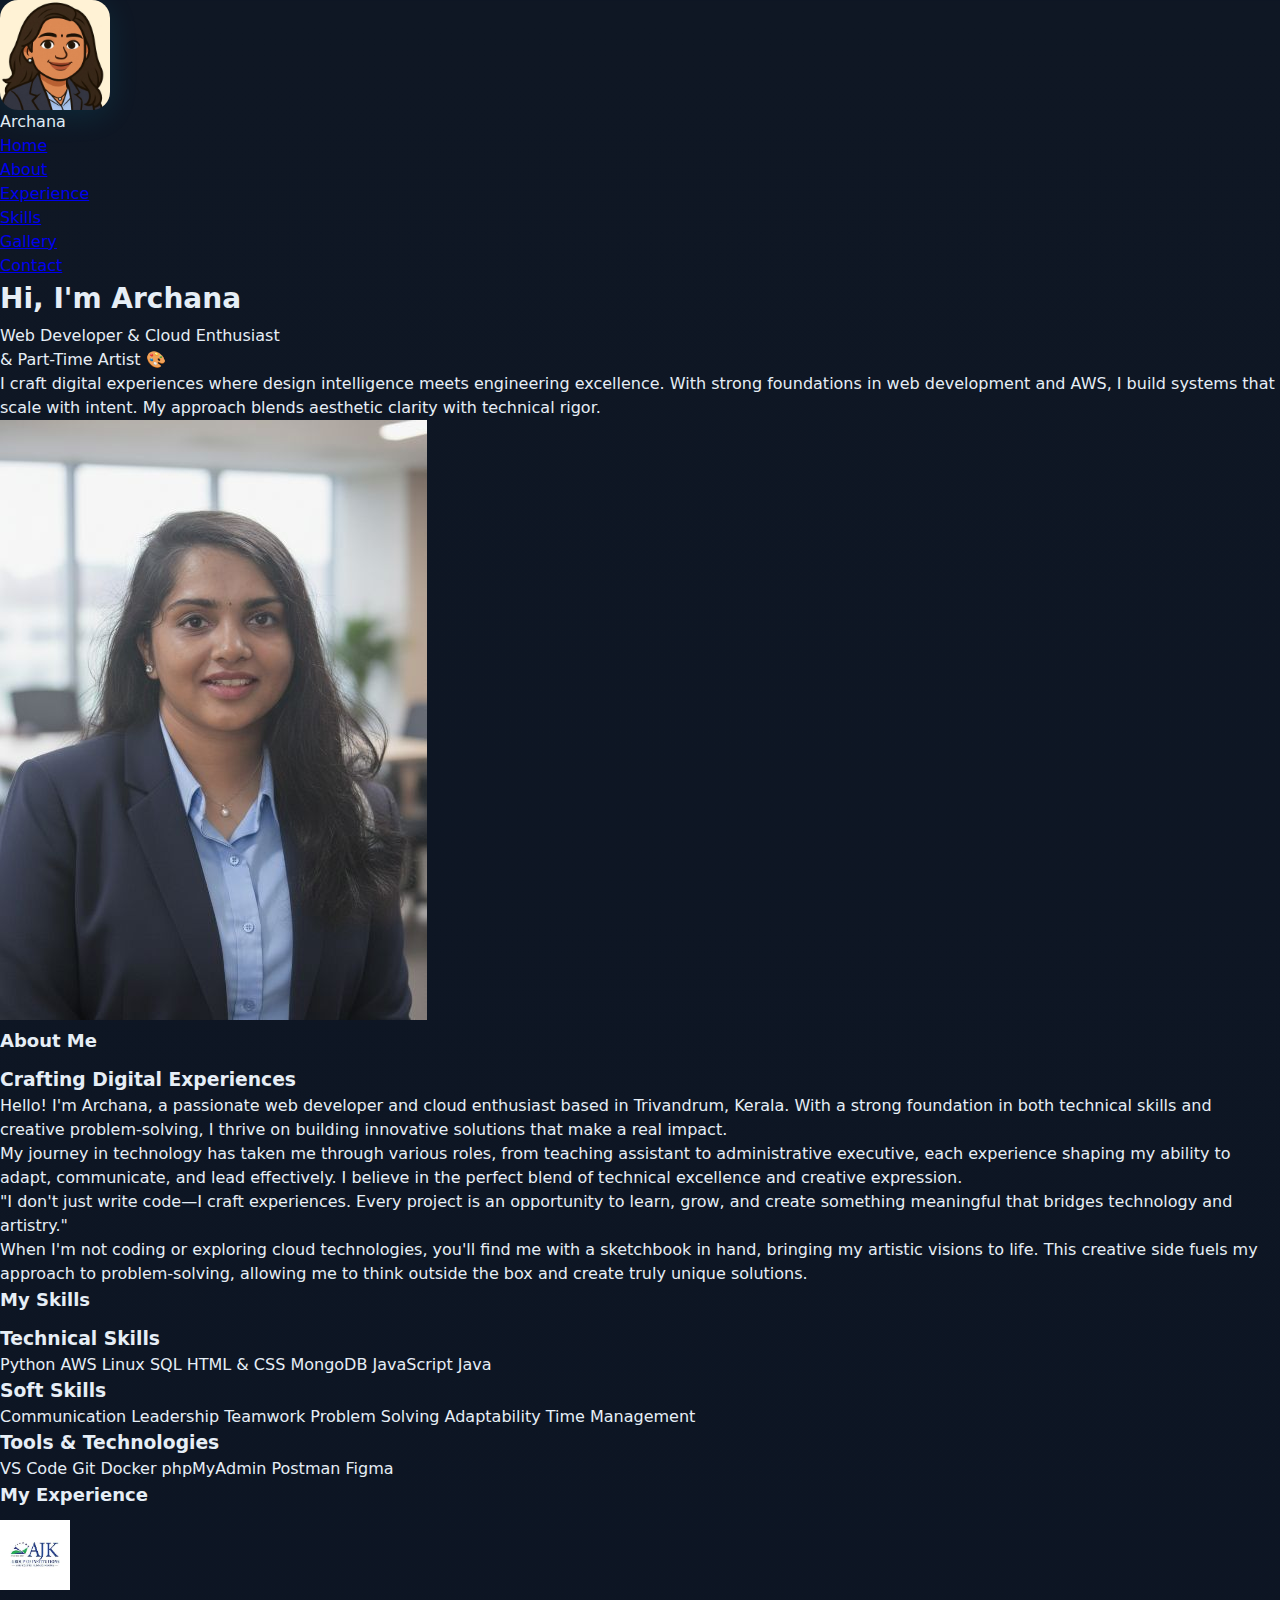
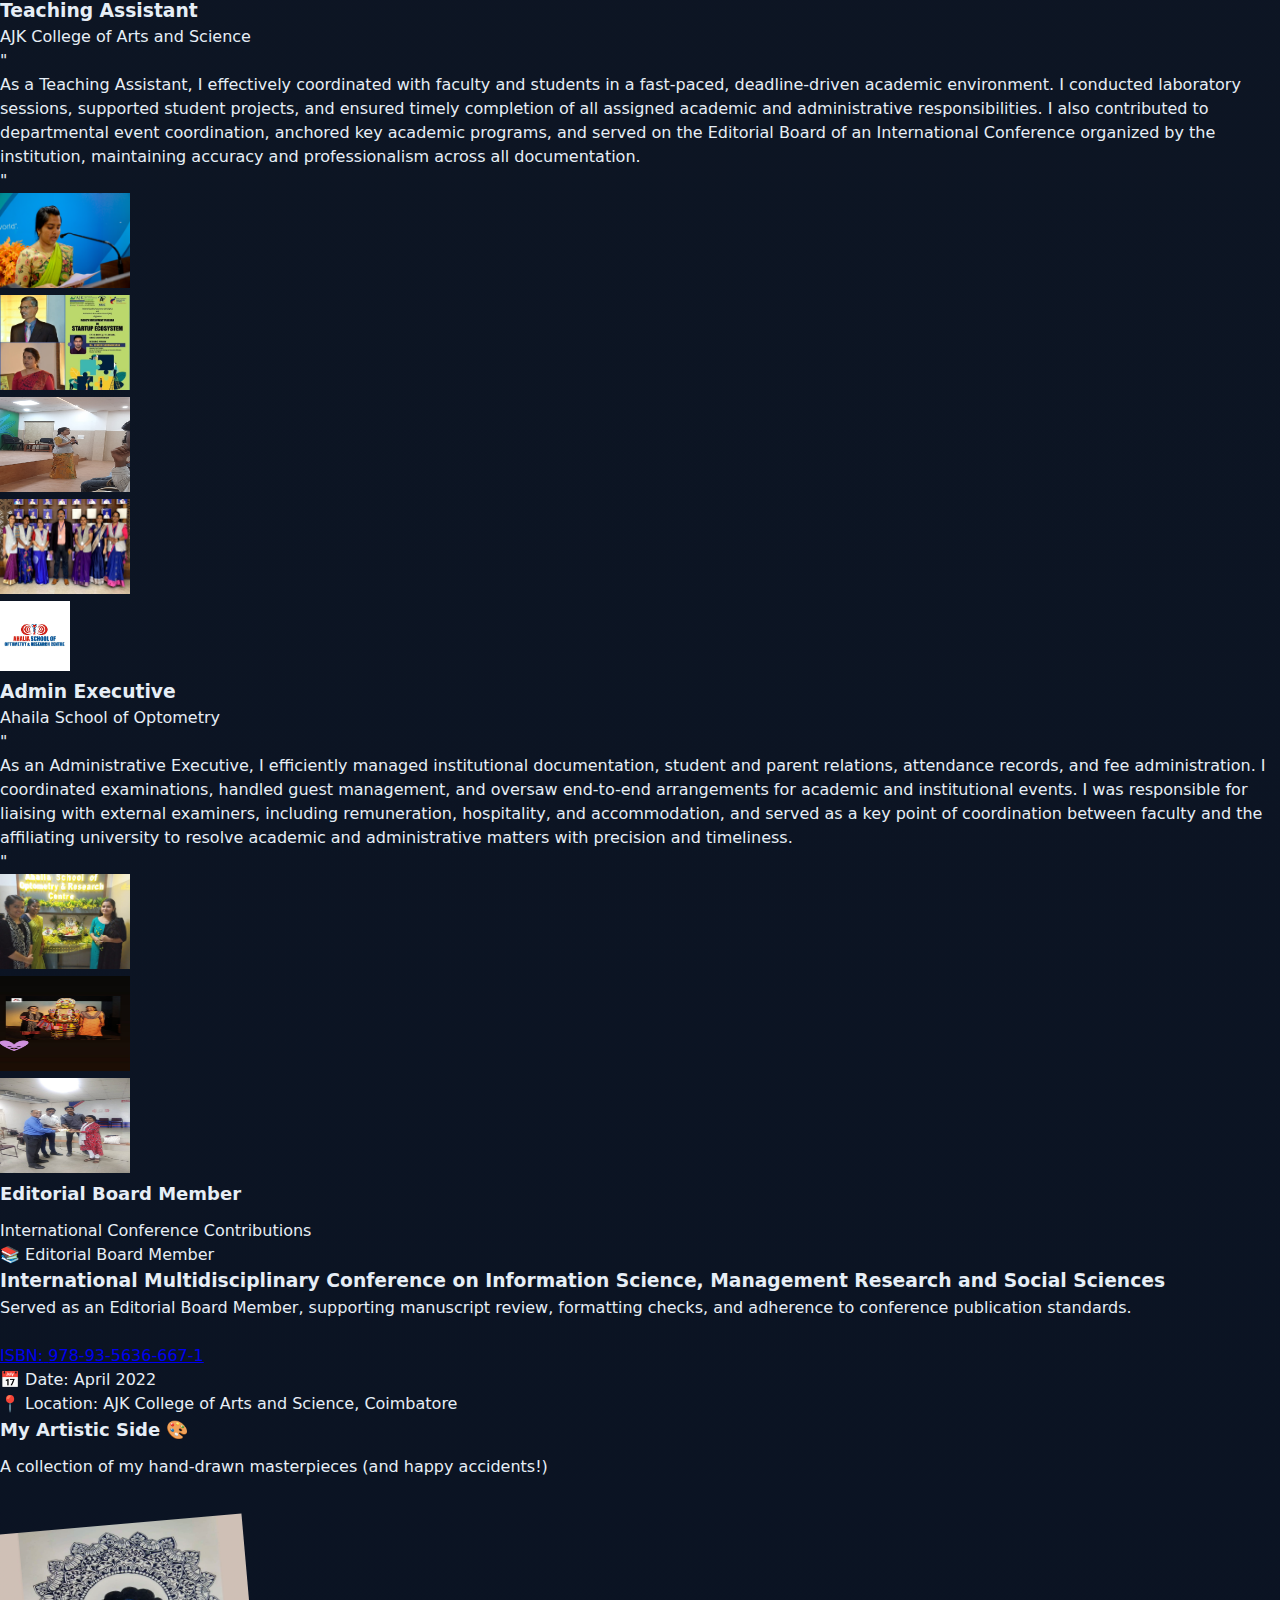
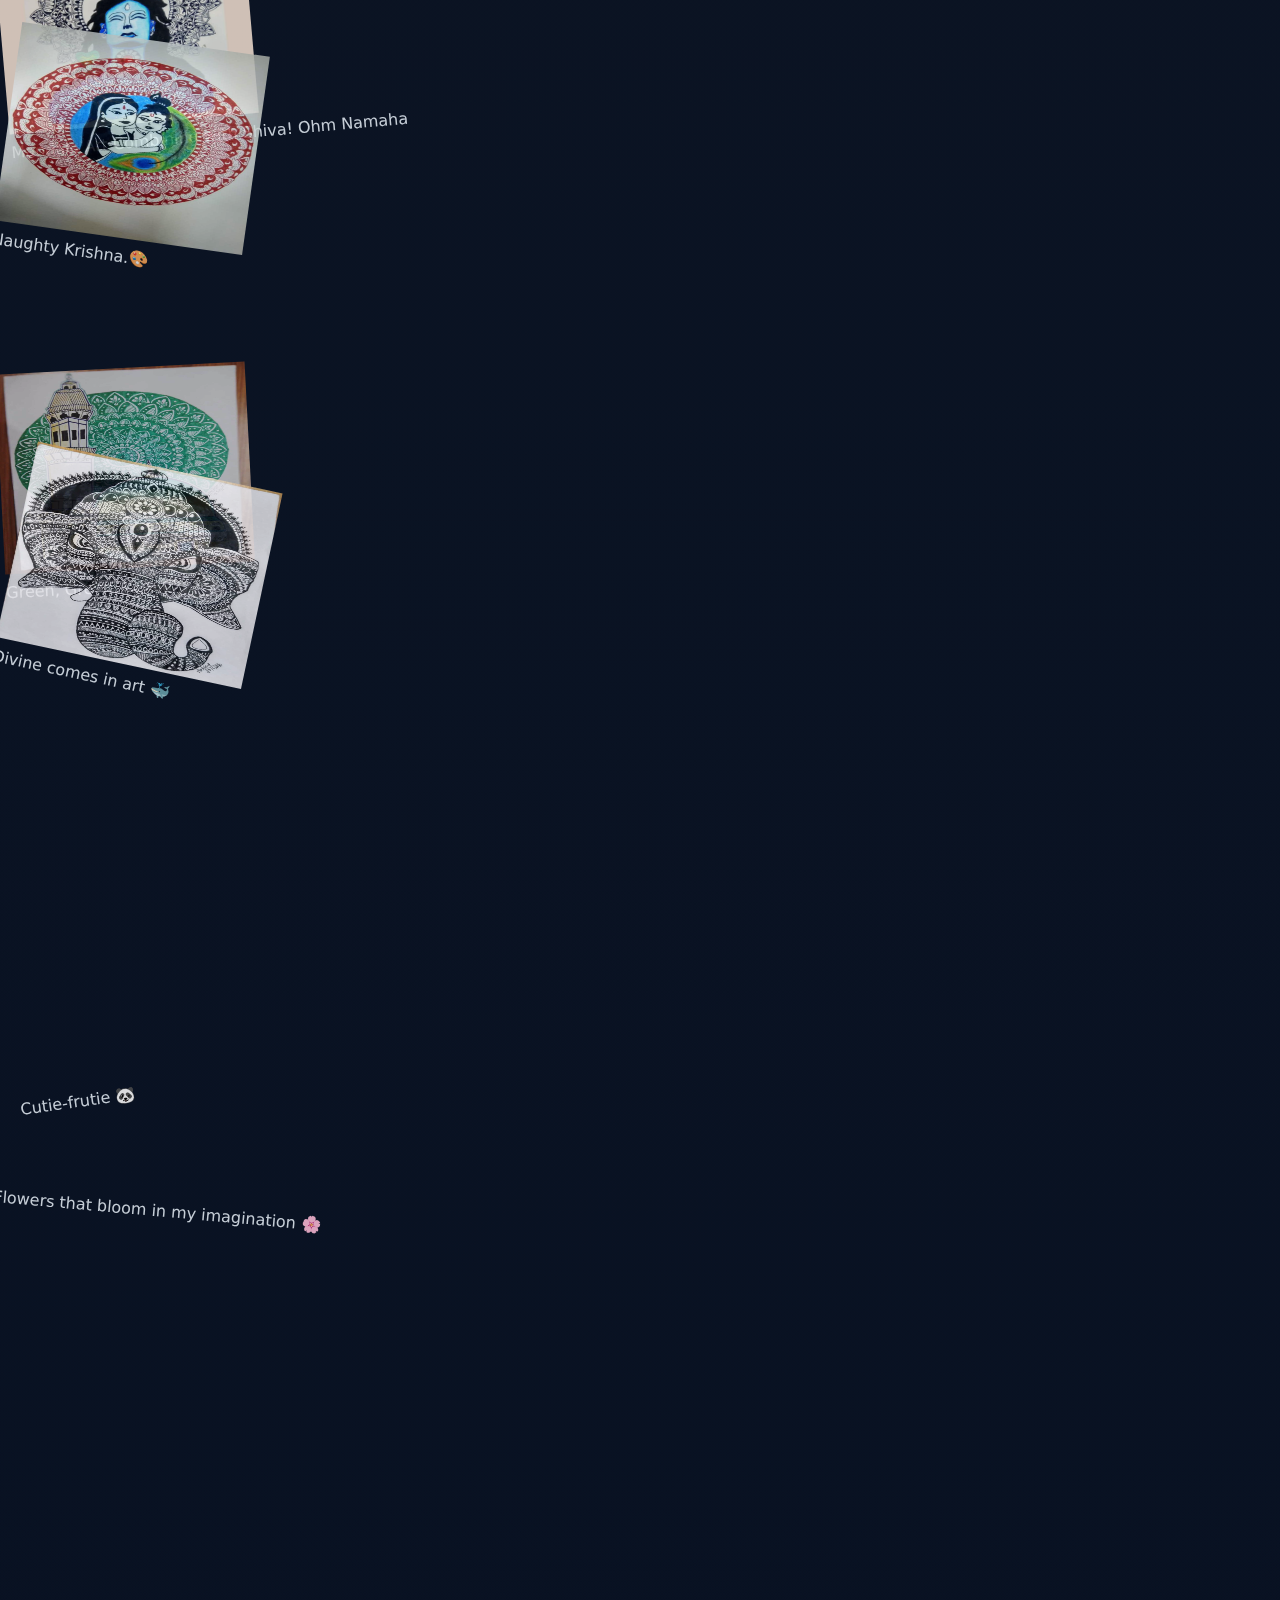
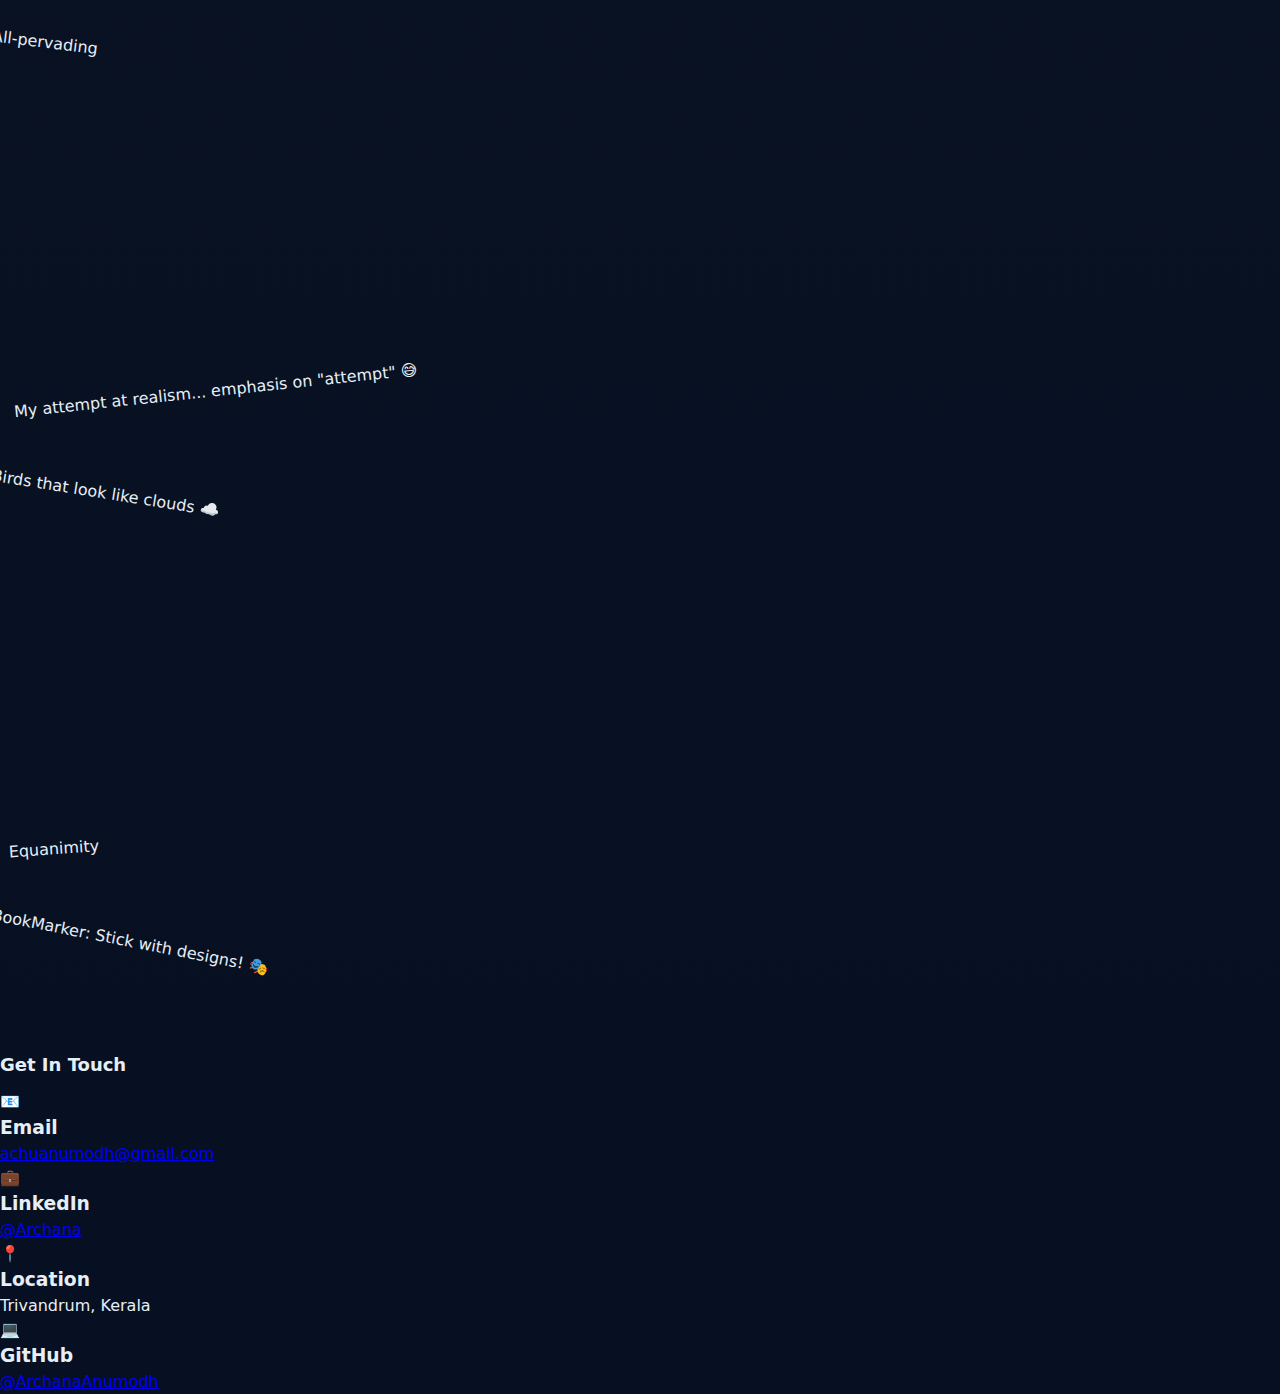
<file: index.html>
<!DOCTYPE html>
<html lang="en">
<head>
<meta charset="UTF-8">
<meta name="viewport" content="width=device-width, initial-scale=1.0">
<title>Archana - Portfolio</title>
<link rel="stylesheet" href="styles.css">
<!-- Preload critical images only -->
<link rel="preload" as="image" href="avatar.png">
</head>
<body>

<div class="bg-animation">
  <span></span>
  <span></span>
  <span></span>
  <span></span>
  <span></span>
  <span></span>
</div>

<header id="header">
  <nav>
    <div class="logo">
      <img src="avatar.png" alt="Avatar" class="avatar" loading="eager" width="50" height="50">
      <span>Archana</span>
    </div>
    <ul class="nav-links">
      <li><a href="#home" class="active">Home</a></li>
      <li><a href="#about">About</a></li>
      <li><a href="#experience">Experience</a></li>
      <li><a href="#skills">Skills</a></li>
      <li><a href="#hobbies">Gallery</a></li>
      <li><a href="#contact">Contact</a></li>
    </ul>
  </nav>
</header>

<section id="home">
  <div class="container">
    <div class="hero-content">
      <h1>Hi, I'm Archana</h1>
      <p class="tagline">Web Developer & Cloud Enthusiast</p>
      <p class="tagline-artist">& Part-Time Artist 🎨</p>
      <p>I craft digital experiences where design intelligence meets engineering excellence.
With strong foundations in web development and AWS, I build systems that scale with intent.
My approach blends aesthetic clarity with technical rigor.</p>
    </div>
  </div>
</section>

<section id="about">
  <div class="container">
    <div class="about-content">
     <div class="about-wrapper">
      <!-- Photo on Left -->
      <div class="about-photo">
        <img src="photos/mypic.png" alt="Archana">
        <div class="photo-frame"></div>
      </div>
      <div class="about-text">
        <h2>About Me</h2>
        <h3>Crafting Digital Experiences</h3>
        <p>
          Hello! I'm Archana, a passionate web developer and cloud enthusiast based in Trivandrum, Kerala. 
          With a strong foundation in both technical skills and creative problem-solving, I thrive on 
          building innovative solutions that make a real impact.
        </p>
        <p>
          My journey in technology has taken me through various roles, from teaching assistant to 
          administrative executive, each experience shaping my ability to adapt, communicate, and 
          lead effectively. I believe in the perfect blend of technical excellence and creative expression.
        </p>
        <div class="about-highlight">
          <p>
            "I don't just write code—I craft experiences. Every project is an opportunity to learn, 
            grow, and create something meaningful that bridges technology and artistry."
          </p>
        </div>
        <p>
          When I'm not coding or exploring cloud technologies, you'll find me with a sketchbook in hand, 
          bringing my artistic visions to life. This creative side fuels my approach to problem-solving, 
          allowing me to think outside the box and create truly unique solutions.
        </p>
      </div>
    </div>
  </div>
</section>

<section id="skills">
  <div class="container">
    <h2 class="section-title">My Skills</h2>
    <div class="skills-grid">
      <div class="skill-card">
        <h3>Technical Skills</h3>
        <div class="skill-tags">
          <span class="skill-tag">Python</span>
          <span class="skill-tag">AWS</span>
          <span class="skill-tag">Linux</span>
          <span class="skill-tag">SQL</span>
          <span class="skill-tag">HTML & CSS</span>
          <span class="skill-tag">MongoDB</span>
          <span class="skill-tag">JavaScript</span>
          <span class="skill-tag">Java</span>
        </div>
      </div>

      <div class="skill-card">
        <h3>Soft Skills</h3>
        <div class="skill-tags">
          <span class="skill-tag">Communication</span>
          <span class="skill-tag">Leadership</span>
          <span class="skill-tag">Teamwork</span>
          <span class="skill-tag">Problem Solving</span>
          <span class="skill-tag">Adaptability</span>
          <span class="skill-tag">Time Management</span>
        </div>
      </div>

      <div class="skill-card">
        <h3>Tools & Technologies</h3>
        <div class="skill-tags">
          <span class="skill-tag">VS Code</span>
          <span class="skill-tag">Git</span>
          <span class="skill-tag">Docker</span>
          <span class="skill-tag">phpMyAdmin</span>
          <span class="skill-tag">Postman</span>
          <span class="skill-tag">Figma</span>  
        </div>
      </div>
    </div>
  </div>
</section>

<section id="experience">
  <div class="container">
    <h2 class="section-title">My Experience</h2>
    
    <div class="experience-container">
      <!-- Experience 1 -->
      <div class="experience-card">
        <div class="exp-main-content">
          <div class="exp-logo">
            <img src="photos/ajk.jpg" alt="AJK College" loading="lazy" width="70" height="70">
          </div>
          <div class="exp-details">
            <h3>Teaching Assistant</h3>
            <p class="exp-institution">AJK College of Arts and Science</p>
            <div class="exp-responsibilities">
              <span class="quote-open">"</span>
              <ul>
               <p>As a Teaching Assistant, I effectively coordinated with faculty and students in a fast-paced, deadline-driven academic environment. I conducted laboratory sessions, supported student projects, and ensured timely completion of all assigned academic and administrative responsibilities. I also contributed to departmental event coordination, anchored key academic programs, and served on the Editorial Board of an International Conference organized by the institution, maintaining accuracy and professionalism across all documentation.</p>
              </ul>
              <span class="quote-close">"</span>
            </div>
          </div>
        </div>
        <div class="exp-gallery">
          <div class="exp-photo">
            <img src="photos/ajkpic1.JPG" alt="Achievement 1" loading="lazy" width="130" height="95">
          </div>
          <div class="exp-photo">
            <img src="photos/ajkpic2.jpg" alt="Achievement 2" loading="lazy" width="130" height="95">
          </div>
          <div class="exp-photo">
            <img src="photos/ajkpic4.jpg" alt="Achievement 3" loading="lazy" width="130" height="95">
          </div>
          <div class="exp-photo">
            <img src="photos/ajkpic9.jpg" alt="Achievement 4" loading="lazy" width="130" height="95">
          </div>
        </div>
      </div>

      <!-- Experience 2 -->
      <div class="experience-card">
        <div class="exp-main-content">
          <div class="exp-logo">
            <img src="photos/ahaila.png" alt="Ahaila School" loading="lazy" width="70" height="70">
          </div>
          <div class="exp-details">
            <h3>Admin Executive</h3>
            <p class="exp-institution">Ahaila School of Optometry</p>
            <div class="exp-responsibilities">
              <span class="quote-open">"</span>
              <ul>
              <p>As an Administrative Executive, I efficiently managed institutional documentation, student and parent relations, attendance records, and fee administration. I coordinated examinations, handled guest management, and oversaw end-to-end arrangements for academic and institutional events. I was responsible for liaising with external examiners, including remuneration, hospitality, and accommodation, and served as a key point of coordination between faculty and the affiliating university to resolve academic and administrative matters with precision and timeliness.</p>
              </ul>
              <span class="quote-close">"</span>
            </div>
          </div>
        </div>
        <div class="exp-gallery">
          <div class="exp-photo">
            <img src="photos/WhatsApp Image 2025-12-30 at 12.15.03 AM.jpeg" alt="Achievement 1" loading="lazy" width="130" height="95">
          </div>
          <div class="exp-photo">
            <img src="photos/WhatsApp Image 2025-12-30 at 12.09.18 AM.jpeg" alt="Achievement 2" loading="lazy" width="130" height="95">
          </div>
          <div class="exp-photo">
            <img src="photos/WhatsApp Image 2025-12-30 at 12.10.36 AM.jpeg" alt="Achievement 3" loading="lazy" width="130" height="95">
          </div>
        </div>
      </div>
    </div>
  </div>
</section>

<section id="editorial">
  <div class="container">
    <h2 class="section-title">Editorial Board Member</h2>
    <p class="editorial-subtitle">International Conference Contributions</p>
    
    <div class="editorial-card">
      <div class="editorial-content">
        <div class="editorial-badge">
          <span class="badge-icon">📚</span>
          <span class="badge-text">Editorial Board Member</span>
        </div>
        
        <h3 class="conference-title"> International Multidisciplinary Conference on 
Information Science, Management Research and Social Sciences </h3>
            <p class="conference-details">
      Served as an Editorial Board Member, supporting manuscript review, formatting checks, 
      and adherence to conference publication standards.
      <br><br>
    </p>

        
        <div class="isbn-box">
          <a 
        href="https://www.researchgate.net/profile/Drshital-Vekariya/publication/374086689_Dupont_Comparative_Financial_Health_Analysis_of_Selected_FMCG_Companies/links/650d1c14c05e6d1b1c26672d/Dupont-Comparative-Financial-Health-Analysis-of-Selected-FMCG-Companies.pdf"
        target="_blank"
        rel="noopener noreferrer"
        class="paper-link"
      >
      <span class="isbn-label">ISBN:</span>
          <span class="isbn-number">978-93-5636-667-1 </span>
        
      </a>
          
        </div>
        
        <div class="conference-info">
          <div class="info-item">
            <span class="info-icon">📅</span>
            <span>Date: April 2022</span>
          </div>
          <div class="info-item">
            <span class="info-icon">📍</span>
            <span>Location:  AJK College of Arts and Science, Coimbatore</span>
          </div>
        </div>
      </div>
    </div>
  </div>
</section>

<section id="hobbies">
  <div class="container">
    <h2 class="section-title">My Artistic Side 🎨</h2>
    <p class="hobbies-subtitle">A collection of my hand-drawn masterpieces (and happy accidents!)</p>
    
    <div class="gallery">
      <div class="photo-card" style="top: 50px; left: 100px; rotate: -5deg;">
        <img src="photos/drawing1.jpeg" alt="Drawing 1" loading="lazy" width="250" height="200">
        <p class="caption">Mandala Art Combining with Shiva! Ohm Namaha</p>
      </div>

      <div class="photo-card" style="top: 120px; left: 400px; rotate: 8deg;">
        <img src="photos/drawing2.jpeg" alt="Drawing 2" loading="lazy" width="250" height="200">
        <p class="caption">Naughty Krishna.🎨</p>
      </div>

      <div class="photo-card" style="top: 80px; left: 750px; rotate: -3deg;">
        <img src="photos/drawing3.jpeg" alt="Drawing 3" loading="lazy" width="250" height="200">
        <p class="caption">Green, Green, Green!</p>
      </div>

      <div class="photo-card" style="top: 300px; left: 50px; rotate: 12deg;">
        <img src="photos/drawing4.jpeg" alt="Drawing 4" loading="lazy" width="250" height="200">
        <p class="caption">Divine comes in art 🐳</p>
      </div>

      <div class="photo-card" style="top: 350px; left: 350px; rotate: -8deg;">
        <img src="photos/drawing5.jpeg" alt="Drawing 5" loading="lazy" width="250" height="200">
        <p class="caption">Cutie-frutie 🐼</p>
      </div>

      <div class="photo-card" style="top: 280px; left: 700px; rotate: 5deg;">
        <img src="photos/drawing6.jpeg" alt="Drawing 6" loading="lazy" width="250" height="200">
        <p class="caption">Flowers that bloom in my imagination 🌸</p>
      </div>

      <div class="photo-card" style="top: 550px; left: 120px; rotate: -10deg;">
        <img src="photos/drawing7.jpeg" alt="Drawing 7" loading="lazy" width="250" height="200">
        <p class="caption">Glass Art that never fade</p>
      </div>

      <div class="photo-card" style="top: 600px; left: 450px; rotate: 7deg;">
        <img src="photos/drawing8.jpeg" alt="Drawing 8" loading="lazy" width="250" height="200">
        <p class="caption">All-pervading</p>
      </div>

      <div class="photo-card" style="top: 520px; left: 780px; rotate: -6deg;">
        <img src="photos/drawing9.jpeg" alt="Drawing 9" loading="lazy" width="250" height="200">
        <p class="caption">My attempt at realism... emphasis on "attempt" 😅</p>
      </div>

      <div class="photo-card" style="top: 800px; left: 80px; rotate: 9deg;">
        <img src="photos/drawing10.jpeg" alt="Drawing 10" loading="lazy" width="250" height="200">
        <p class="caption">Birds that look like clouds ☁️</p>
      </div>

      <div class="photo-card" style="top: 780px; left: 420px; rotate: -4deg;">
        <img src="photos/drawing11.jpeg" alt="Drawing 11" loading="lazy" width="250" height="200">
        <p class="caption">Equanimity</p>
      </div>

      <div class="photo-card" style="top: 850px; left: 750px; rotate: 11deg;">
        <img src="photos/drawing12.jpeg" alt="Drawing 12" loading="lazy" width="250" height="200">
        <p class="caption">BookMarker: Stick with designs! 🎭</p>
      </div>
    </div>
  </div>
</section>

<section id="contact">
  <div class="container">
    <h2 class="section-title">Get In Touch</h2>
    <div class="contact-grid">
      <div class="contact-card">
        <div class="contact-icon">📧</div>
        <h3>Email</h3>
        <a href="mailto:achuanumodh@gmail.com">achuanumodh@gmail.com</a>
      </div>

      <div class="contact-card">
        <div class="contact-icon">💼</div>
        <h3>LinkedIn</h3>
        <a href="https://www.linkedin.com/in/archana-krishnan-a20449379/" target="_blank">@Archana</a>
      </div>

      <div class="contact-card">
        <div class="contact-icon">📍</div>
        <h3>Location</h3>
        <p>Trivandrum, Kerala</p>
      </div>

      <div class="contact-card">
        <div class="contact-icon">💻</div>
        <h3>GitHub</h3>
        <a href="https://github.com/ArchanaAnumodh" target="_blank">@ArchanaAnumodh</a>
      </div>
    </div>
  </div>
</section>

<script src="script.js"></script>

<!-- Loading indicator for lazy images -->
<script>
document.addEventListener('DOMContentLoaded', function() {
  // Add loaded class when images finish loading
  const lazyImages = document.querySelectorAll('img[loading="lazy"]');
  
  lazyImages.forEach(img => {
    img.addEventListener('load', function() {
      this.classList.add('loaded');
      this.style.opacity = '1';
    });
    
    // Set initial opacity
    img.style.opacity = '0';
    img.style.transition = 'opacity 0.3s ease';
  });
});
</script>

</body>
</html>
</file>
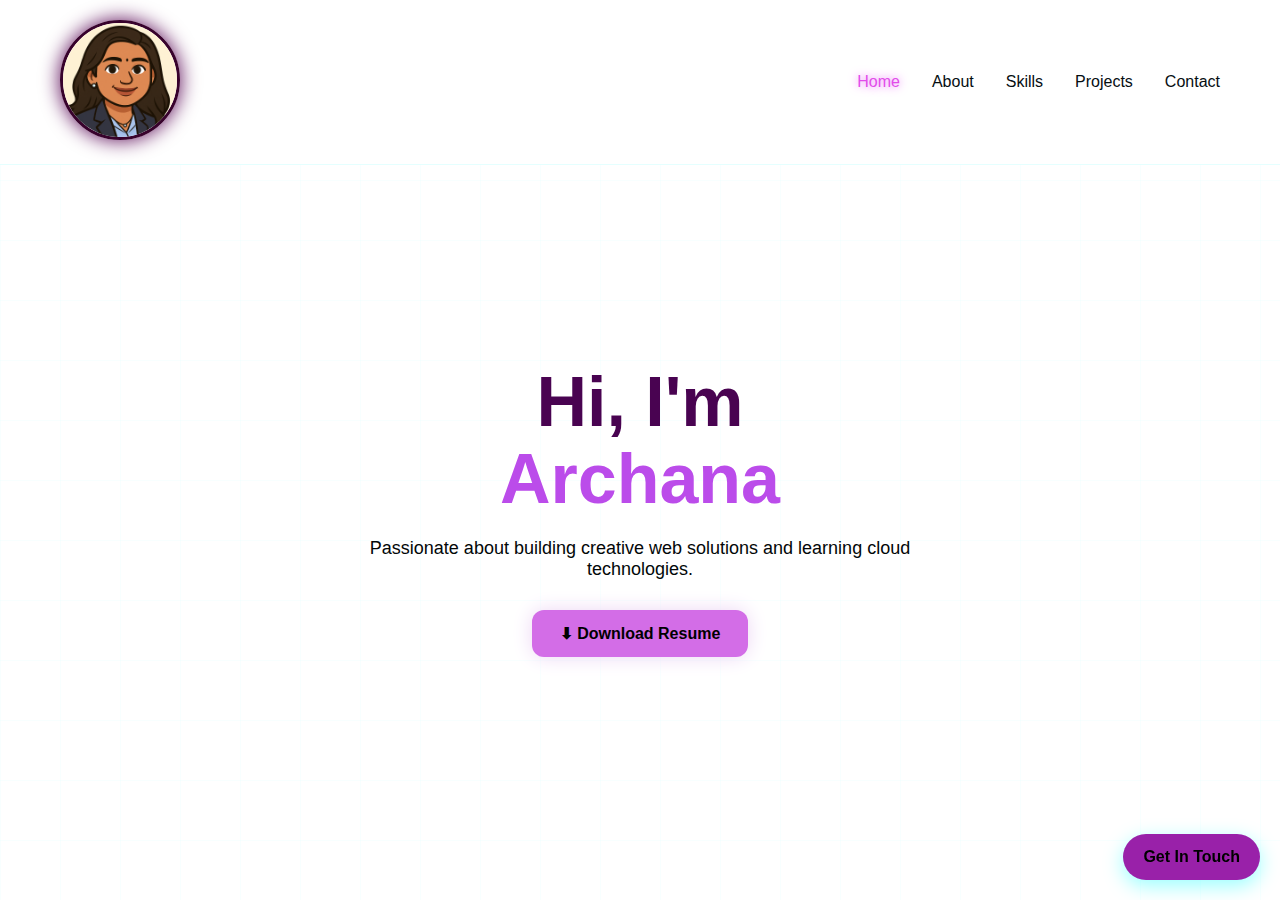
<file: avatarpage.html>
<!DOCTYPE html>
<html lang="en">
<head>
<meta charset="UTF-8">
<meta name="viewport" content="width=device-width, initial-scale=1.0">
<title>My Protfolio</title>
<link rel="stylesheet" href="avatarStyles.css">
</head>
<body>
  <nav class="navbar">
    <div class="avatar">
        <img src="avatar.png" alt="My Avatar">
    </div>
    <ul class="nav-links">
      <li><a href="mainpage.html" class="active">Home</a></li>
      <li><a href="#about">About</a></li>
      <li><a href="#skills">Skills</a></li>
      <li><a href="projectspage.html">Projects</a></li>
      <li><a href="contactpage.html">Contact</a></li>
    </ul>
    
  </nav>

  <section id="home" class="hero">
    <div class="grid"></div>
    <h1 class="glow-title">Hi, I'm <br><span>Archana</span></h1>

 

    <p class="desc">
      Passionate about building creative web solutions and learning cloud technologies.
    </p>

    <div class="hero-buttons">
      <a href="archana_bio.pdf" class="btn-primary">⬇ Download Resume</a>
      <!-- Get In Touch Button -->
<button id="chatToggleBtn" class="chat-btn">Get In Touch</button>

<!-- Chatbot Panel -->
<div id="chatBox" class="chat-box">
    <div class="chat-header">
        <span>Chat with Me</span>
        <button id="closeChat" class="close-btn">✖</button>
    </div>

    <div class="chat-messages" id="chatMessages">
        <div class="bot-msg">Hi! How can I help you today?</div>
    </div>

    <div class="chat-input">
        <input type="text" id="chatInputField" placeholder="Type a message..." />
        <button id="sendMsgBtn">➤</button>
    </div>
</div>
    </div>
  </section>
  <script>
// toggle chatbox open/close
document.getElementById("chatToggleBtn").onclick = function () {
  const box = document.getElementById("chatBox");

  // toggle visibility
  if (box.style.display === "flex") {
    box.style.display = "none";   // close if already open
  } else {
    box.style.display = "flex";   // open if closed
  }
};

// close via ✖ button
document.getElementById("closeChat").onclick = function () {
  document.getElementById("chatBox").style.display = "none";
};

// send message
document.getElementById("sendMsgBtn").onclick = sendMessage;
document.getElementById("chatInputField").addEventListener("keypress", function(e){
  if(e.key === "Enter") sendMessage();
});

function sendMessage(){
  const inputField = document.getElementById("chatInputField");
  const msg = inputField.value.trim();
  if(msg === "") return;

  // show user's message
  appendMessage(msg, "user");

  // bot auto-response
  setTimeout(() => {
    appendMessage("Thanks for your message! I will get back to you soon.", "bot");
  }, 600);

  inputField.value = "";
}

function appendMessage(text, sender){
  const messageArea = document.getElementById("chatMessages");

  const msgDiv = document.createElement("div");
  msgDiv.classList.add(sender === "bot" ? "bot-msg" : "user-msg");
  msgDiv.textContent = text;

  messageArea.appendChild(msgDiv);
  messageArea.scrollTop = messageArea.scrollHeight;
}
</script>

</body>
</html>
</file>
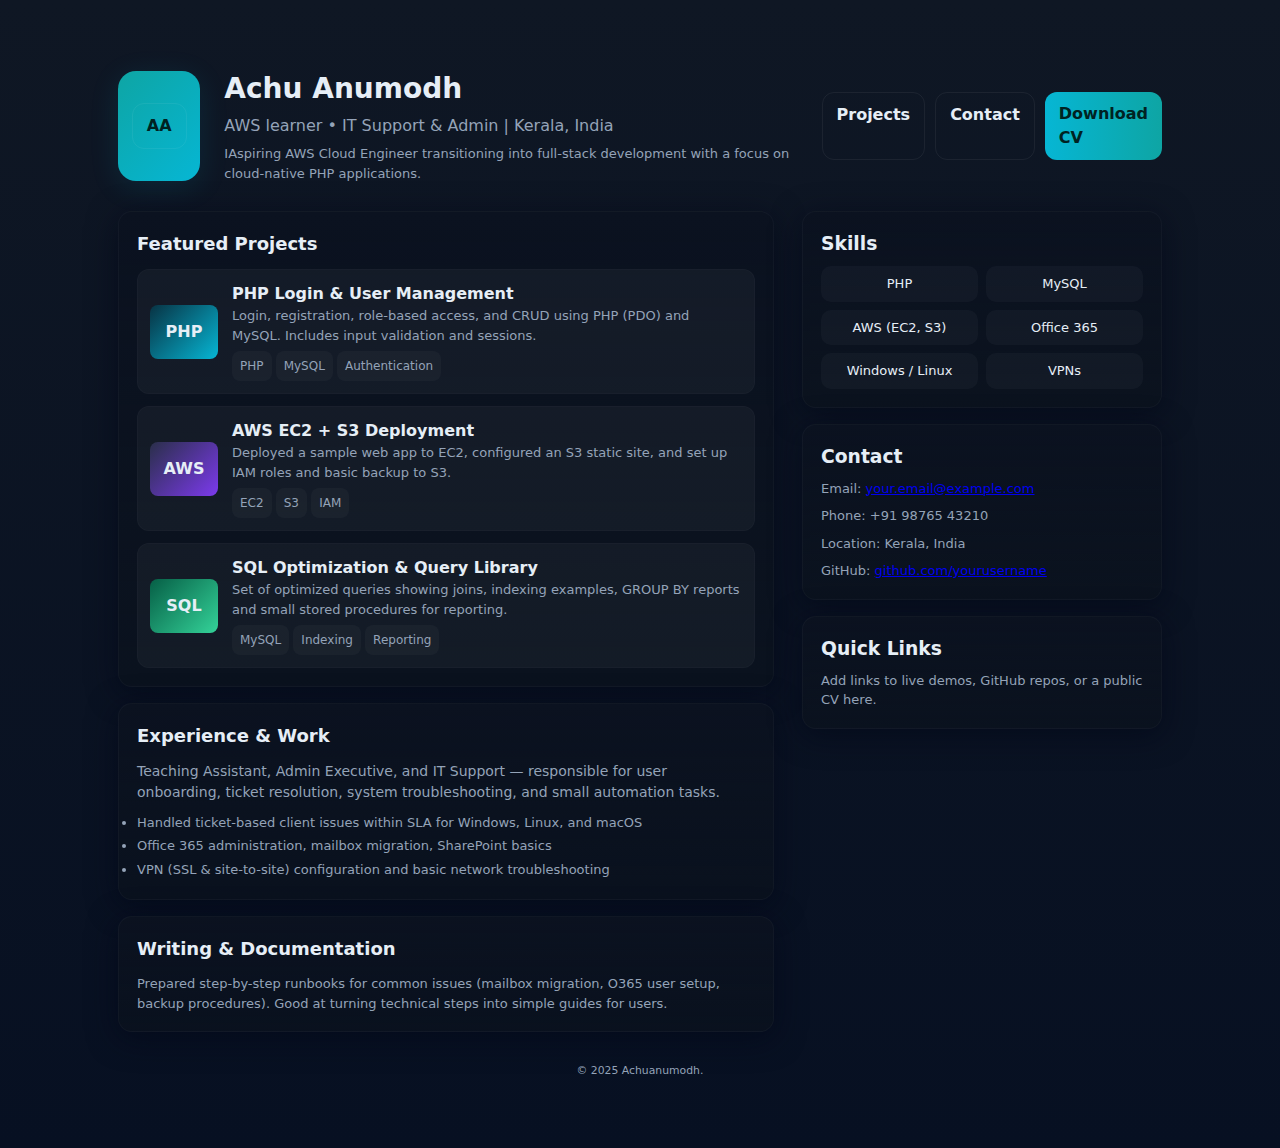
<file: mainpage.html>
<!DOCTYPE html>
<html lang="en">
<head>
  <meta charset="utf-8" />
  <meta name="viewport" content="width=device-width, initial-scale=1" />
  <title>Achu Anumodh — Portfolio</title>
  <meta name="description" content="Portfolio of Achu Anumodh — PHP Developer, AWS learner, IT Support" />
  <link rel="stylesheet" href="styles.css">

</head>
<body>
  <div class="wrap">
    <header>
      <div class="avatar">
        <a class="btn" href="mainpage.html">AA</a>
      </div>
      <div>
        <h1>Achu Anumodh</h1>
        <p class="lead"> AWS learner • IT Support & Admin | Kerala, India</p>
        <p class="small muted">IAspiring AWS Cloud Engineer transitioning into full-stack development with a focus on cloud-native PHP applications.</p>
      </div>

      <div class="top-actions">
        <a class="btn" href="projectspage.html">Projects</a>
        <a class="btn" href="contactpage.html">Contact</a>
        <a class="btn primary" href="archana_bio.pdf" onclick="downloadPDF()">Download CV</a>
      </div>
    </header>

    <main>
      <section>
        <div class="card">
          <h2>Featured Projects</h2>
          <div class="projects">
            <article class="project">
              <div style="width:68px;height:54px;border-radius:8px;background:linear-gradient(135deg,#083344,#06b6d4);display:flex;align-items:center;justify-content:center;font-weight:700">PHP</div>
              <div class="meta">
                <strong>PHP Login & User Management</strong>
                <div class="small muted">Login, registration, role-based access, and CRUD using PHP (PDO) and MySQL. Includes input validation and sessions.</div>
                <div class="small" style="margin-top:6px"><span class="tag">PHP</span> <span class="tag">MySQL</span> <span class="tag">Authentication</span></div>
              </div>
            </article>

            <article class="project">
              <div style="width:68px;height:54px;border-radius:8px;background:linear-gradient(135deg,#2a2f4a,#7c3aed);display:flex;align-items:center;justify-content:center;font-weight:700">AWS</div>
              <div class="meta">
                <strong>AWS EC2 + S3 Deployment</strong>
                <div class="small muted">Deployed a sample web app to EC2, configured an S3 static site, and set up IAM roles and basic backup to S3.</div>
                <div class="small" style="margin-top:6px"><span class="tag">EC2</span> <span class="tag">S3</span> <span class="tag">IAM</span></div>
              </div>
            </article>

            <article class="project">
              <div style="width:68px;height:54px;border-radius:8px;background:linear-gradient(135deg,#065f46,#34d399);display:flex;align-items:center;justify-content:center;font-weight:700">SQL</div>
              <div class="meta">
                <strong>SQL Optimization & Query Library</strong>
                <div class="small muted">Set of optimized queries showing joins, indexing examples, GROUP BY reports and small stored procedures for reporting.</div>
                <div class="small" style="margin-top:6px"><span class="tag">MySQL</span> <span class="tag">Indexing</span> <span class="tag">Reporting</span></div>
              </div>
            </article>

          </div>
        </div>

        <div class="card" style="margin-top:16px">
          <h2>Experience & Work</h2>
          <p class="muted">Teaching Assistant, Admin Executive, and IT Support — responsible for user onboarding, ticket resolution, system troubleshooting, and small automation tasks.</p>
          <ul class="small muted" style="margin-top:8px;line-height:1.8">
            <li>Handled ticket-based client issues within SLA for Windows, Linux, and macOS</li>
            <li>Office 365 administration, mailbox migration, SharePoint basics</li>
            <li>VPN (SSL & site-to-site) configuration and basic network troubleshooting</li>
          </ul>
        </div>

        <div class="card" style="margin-top:16px">
          <h2>Writing & Documentation</h2>
          <p class="small muted">Prepared step-by-step runbooks for common issues (mailbox migration, O365 user setup, backup procedures). Good at turning technical steps into simple guides for users.</p>
        </div>
      </section>

      <aside class="sidebar">
        <div class="card">
          <h3>Skills</h3>
          <div class="skill-list" style="margin-top:8px">
            <div class="skill">PHP</div>
            <div class="skill">MySQL</div>
            <div class="skill">AWS (EC2, S3)</div>
            <div class="skill">Office 365</div>
            <div class="skill">Windows / Linux</div>
            <div class="skill">VPNs</div>
          </div>
        </div>

        <div class="card" style="margin-top:16px">
          <h3>Contact</h3>
          <div class="contact-list" style="margin-top:8px">
            <div class="small">Email: <a class="links" href="mailto:your.email@example.com">your.email@example.com</a></div>
            <div class="small">Phone: +91 98765 43210</div>
            <div class="small">Location: Kerala, India</div>
            <div class="small">GitHub: <a href="#" class="links">github.com/yourusername</a></div>
          </div>
        </div>

        <div class="card" style="margin-top:16px">
          <h3>Quick Links</h3>
          <p class="small muted">Add links to live demos, GitHub repos, or a public CV here.</p>
        </div>
      </aside>
    </main>

    <footer>
      <small>© 2025 Achuanumodh.</small>
    </footer>
  </div>

  <script>
    function downloadPDF(){
      alert('Click OK to download the Resume');
    }
  </script>
</body>
</html>
</file>
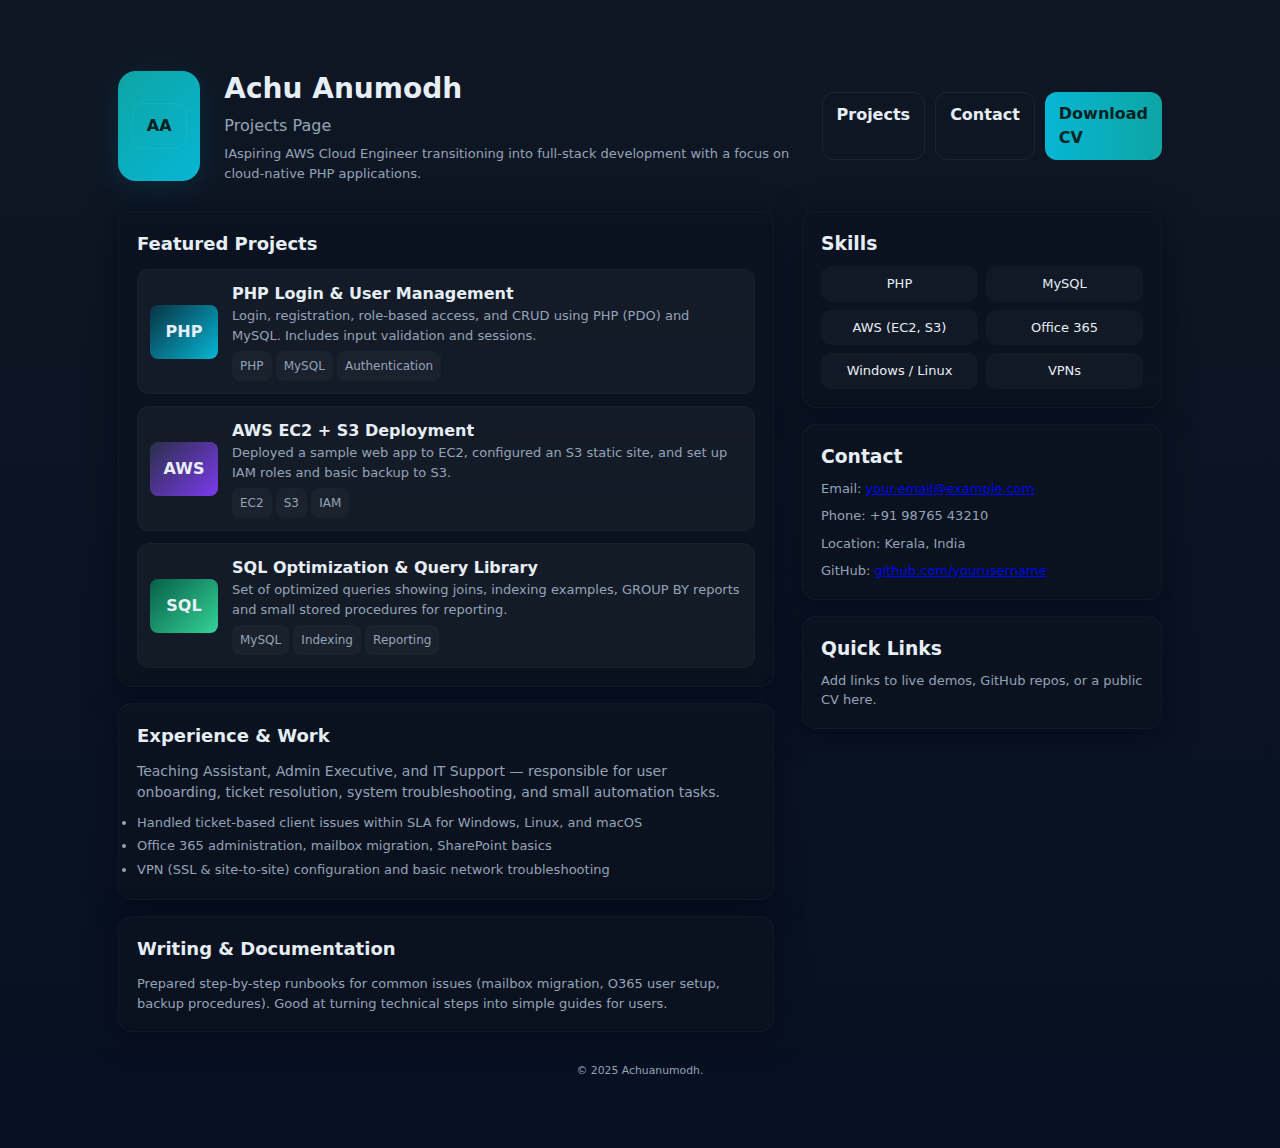
<file: projectspage.html>
<!DOCTYPE html>
<html lang="en">
<head>
  <meta charset="utf-8" />
  <meta name="viewport" content="width=device-width, initial-scale=1" />
  <title>Achu Anumodh — Portfolio</title>
  <meta name="description" content="Portfolio of Achu Anumodh — PHP Developer, AWS learner, IT Support" />
  <link rel="stylesheet" href="styles.css">

</head>
<body>
  <div class="wrap">
    <header>
      <div class="avatar">
        <a class="btn" href="mainpage.html">AA</a>
      </div>
      <div>
        <h1>Achu Anumodh</h1>
        <p class="lead"> Projects Page</p>
        <p class="small muted">IAspiring AWS Cloud Engineer transitioning into full-stack development with a focus on cloud-native PHP applications.</p>
      </div>

      <div class="top-actions">
        <a class="btn" href="projectspage.html">Projects</a>
        <a class="btn" href="contactpage.html">Contact</a>
        <a class="btn primary" href="archana_bio.pdf" onclick="downloadPDF()">Download CV</a>
      </div>
    </header>

    <main>
      <section>
        <div class="card">
          <h2>Featured Projects</h2>
          <div class="projects">
            <article class="project">
              <div style="width:68px;height:54px;border-radius:8px;background:linear-gradient(135deg,#083344,#06b6d4);display:flex;align-items:center;justify-content:center;font-weight:700">PHP</div>
              <div class="meta">
                <strong>PHP Login & User Management</strong>
                <div class="small muted">Login, registration, role-based access, and CRUD using PHP (PDO) and MySQL. Includes input validation and sessions.</div>
                <div class="small" style="margin-top:6px"><span class="tag">PHP</span> <span class="tag">MySQL</span> <span class="tag">Authentication</span></div>
              </div>
            </article>

            <article class="project">
              <div style="width:68px;height:54px;border-radius:8px;background:linear-gradient(135deg,#2a2f4a,#7c3aed);display:flex;align-items:center;justify-content:center;font-weight:700">AWS</div>
              <div class="meta">
                <strong>AWS EC2 + S3 Deployment</strong>
                <div class="small muted">Deployed a sample web app to EC2, configured an S3 static site, and set up IAM roles and basic backup to S3.</div>
                <div class="small" style="margin-top:6px"><span class="tag">EC2</span> <span class="tag">S3</span> <span class="tag">IAM</span></div>
              </div>
            </article>

            <article class="project">
              <div style="width:68px;height:54px;border-radius:8px;background:linear-gradient(135deg,#065f46,#34d399);display:flex;align-items:center;justify-content:center;font-weight:700">SQL</div>
              <div class="meta">
                <strong>SQL Optimization & Query Library</strong>
                <div class="small muted">Set of optimized queries showing joins, indexing examples, GROUP BY reports and small stored procedures for reporting.</div>
                <div class="small" style="margin-top:6px"><span class="tag">MySQL</span> <span class="tag">Indexing</span> <span class="tag">Reporting</span></div>
              </div>
            </article>

          </div>
        </div>

        <div class="card" style="margin-top:16px">
          <h2>Experience & Work</h2>
          <p class="muted">Teaching Assistant, Admin Executive, and IT Support — responsible for user onboarding, ticket resolution, system troubleshooting, and small automation tasks.</p>
          <ul class="small muted" style="margin-top:8px;line-height:1.8">
            <li>Handled ticket-based client issues within SLA for Windows, Linux, and macOS</li>
            <li>Office 365 administration, mailbox migration, SharePoint basics</li>
            <li>VPN (SSL & site-to-site) configuration and basic network troubleshooting</li>
          </ul>
        </div>

        <div class="card" style="margin-top:16px">
          <h2>Writing & Documentation</h2>
          <p class="small muted">Prepared step-by-step runbooks for common issues (mailbox migration, O365 user setup, backup procedures). Good at turning technical steps into simple guides for users.</p>
        </div>
      </section>

      <aside class="sidebar">
        <div class="card">
          <h3>Skills</h3>
          <div class="skill-list" style="margin-top:8px">
            <div class="skill">PHP</div>
            <div class="skill">MySQL</div>
            <div class="skill">AWS (EC2, S3)</div>
            <div class="skill">Office 365</div>
            <div class="skill">Windows / Linux</div>
            <div class="skill">VPNs</div>
          </div>
        </div>

        <div class="card" style="margin-top:16px">
          <h3>Contact</h3>
          <div class="contact-list" style="margin-top:8px">
            <div class="small">Email: <a class="links" href="mailto:your.email@example.com">your.email@example.com</a></div>
            <div class="small">Phone: +91 98765 43210</div>
            <div class="small">Location: Kerala, India</div>
            <div class="small">GitHub: <a href="#" class="links">github.com/yourusername</a></div>
          </div>
        </div>

        <div class="card" style="margin-top:16px">
          <h3>Quick Links</h3>
          <p class="small muted">Add links to live demos, GitHub repos, or a public CV here.</p>
        </div>
      </aside>
    </main>

    <footer>
      <small>© 2025 Achuanumodh.</small>
    </footer>
  </div>

  <script>
    function downloadPDF(){
      alert('Click OK to download the Resume');
    }
  </script>
</body>
</html>
</file>
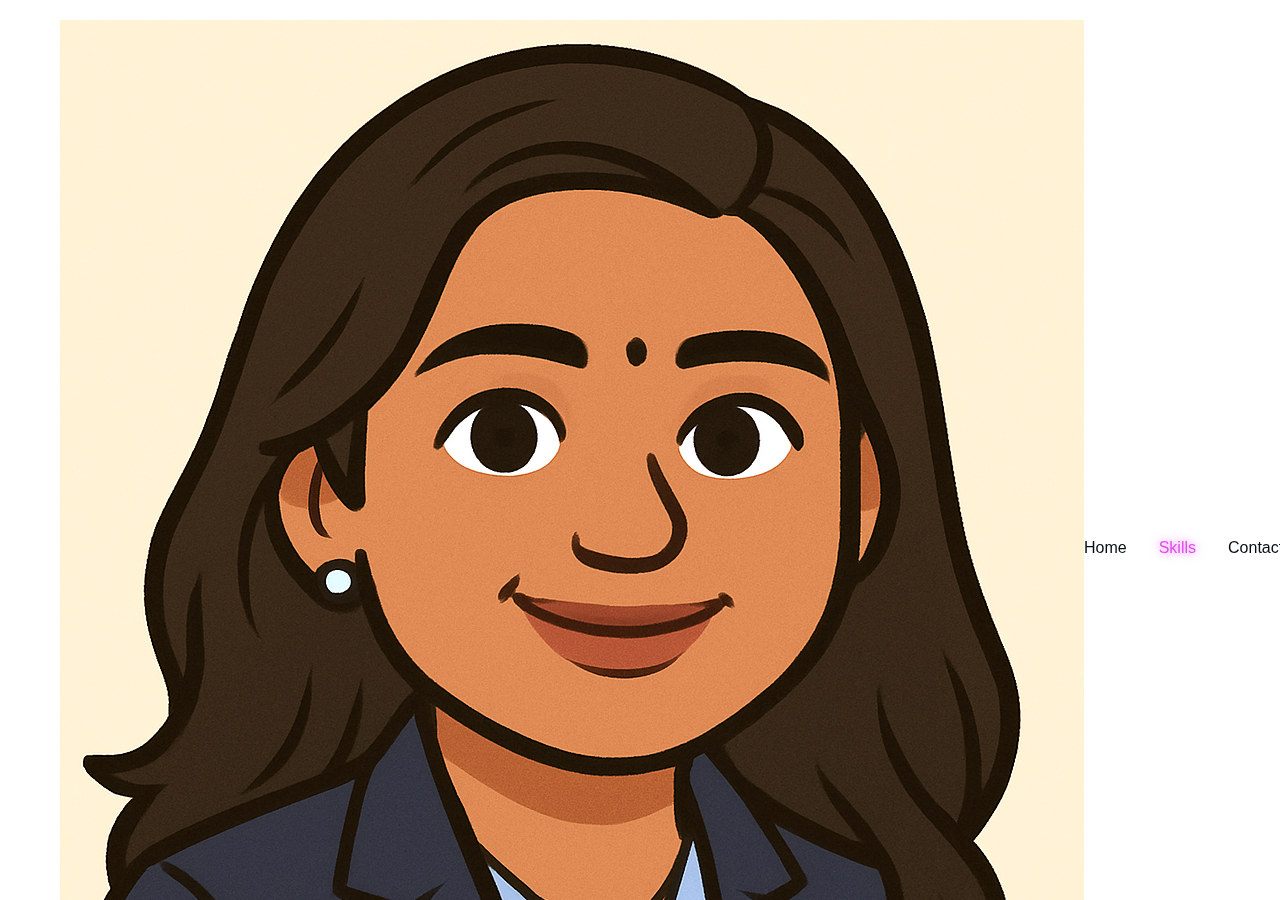
<file: skillspage.html>
<!DOCTYPE html>
<html lang="en">
<head>
<meta charset="UTF-8">
<meta name="viewport" content="width=device-width, initial-scale=1.0">
<title>My Portfolio - Skills</title>
<link rel="stylesheet" href="avatarStyles.css">
</head>

<body>

  <!-- HEADER -->
  <header>
    <nav class="navbar">
      <div class="profile-box">
        <img src="avatar.png" alt="Avatar" class="avatar-img">
        <h2 class="profile-name">Archana</h2>
      </div>

      <ul class="nav-links">
        <li><a href="avatarpage.html">Home</a></li>
        <li><a href="skillspage.html" class="active">Skills</a></li>
        <li><a href="contactpage.html">Contact</a></li>
      </ul>
    </nav>
  </header>

  <!-- SKILLS / PROJECT SECTION -->
  <section class="skills-section" style="padding: 60px 40px;">

    <h1 class="glow-title-skills" style="text-align:center; margin-bottom:40px;">
      Featured Projects
    </h1>

    <div class="projects-container" 
         style="
            max-width: 1000px;
            margin: auto;
            display: grid;
            grid-template-columns: repeat(auto-fit, minmax(300px, 1fr));
            gap: 25px;
         ">

      <!-- Project Card 1 -->
      <article class="project-card"
        style="
          display: flex; 
          gap: 15px; 
          padding: 20px; 
          background: rgba(255,255,255,0.3);
          border-radius: 14px;
          border: 1px solid rgba(0,0,0,0.08);
          backdrop-filter: blur(7px);
        ">
        
        <div class="project-icon php-bg" 
             style="
                width:60px;height:55px;border-radius:10px;
                background:linear-gradient(135deg,#083344,#06b6d4);
                color:#fff;display:flex;align-items:center;
                justify-content:center;font-weight:700;">
          PHP
        </div>

        <div class="project-content">
          <h3 style="color:#3b0344;">PHP Login & User Management</h3>
          <p style="color:#111; margin-top:4px;">
            Login, registration, CRUD operations using PHP (PDO) and MySQL.
            Includes validation, session handling & role-based access.
          </p>
          <div class="tag-row" style="margin-top:8px;">
            <span style="color:#111; margin-top:4px; background-color: #d079c8; border-radius:10%;">PHP</span>
            <span style="color:#111; margin-top:4px; background-color: #d079c8; border-radius:10%;">MySQL</span>
            <span style="color:#111; margin-top:4px; background-color: #d079c8; border-radius:10%;">Authentication</span>
          </div>
        </div>
      </article>

      <!-- Project Card 2 -->
      <article class="project-card"
        style="
          display:flex; gap:15px; padding:20px;
          background:rgba(255,255,255,0.3);
          border-radius:14px;
          border:1px solid rgba(0,0,0,0.08);
          backdrop-filter:blur(7px);
        ">

        <div class="project-icon aws-bg"
          style="
            width:60px;height:55px;border-radius:10px;
            background:linear-gradient(135deg,#2a2f4a,#7c3aed);
            color:#fff;display:flex;align-items:center;
            justify-content:center;font-weight:700;">
          AWS
        </div>

        <div class="project-content">
          <h3 style="color:#3b0344;">AWS EC2 + S3 Deployment</h3>
          <p style="color:#111; margin-top:4px;">
            Hosted a website on EC2, created S3 static hosting, and configured IAM & S3 backup automation.
          </p>
          <div class="tag-row" style="margin-top:8px;">
            <span style="color:#111; margin-top:4px; background-color: #d079c8; border-radius:10%;">EC2</span>
            <span style="color:#111; margin-top:4px; background-color: #d079c8; border-radius:10%;">S3</span>
            <span style="color:#111; margin-top:4px; background-color: #d079c8; border-radius:10%;">IAM</span>
          </div>
        </div>
      </article>

      <!-- Project Card 3 -->
      <article class="project-card"
        style="
          display:flex; gap:15px; padding:20px;
          background:rgba(255,255,255,0.3);
          border-radius:14px;
          border:1px solid rgba(0,0,0,0.08);
          backdrop-filter:blur(7px);
        ">

        <div class="project-icon sql-bg"
          style="
            width:60px;height:55px;border-radius:10px;
            background:linear-gradient(135deg,#065f46,#34d399);
            color:#fff;display:flex;align-items:center;
            justify-content:center;font-weight:700;">
          SQL
        </div>

        <div class="project-content">
          <h3 style="color:#3b0344;">SQL Optimization & Query Library</h3>
          <p style="color:#111; margin-top:4px;">
            Indexing, complex joins, optimized queries and reporting procedures for faster database performance.
          </p>
          <div class="tag-row" style="margin-top:8px;">
            <span style="color:#111; margin-top:4px; background-color: #d079c8; border-radius:10%;">MySQL</span>
            <span style="color:#111; margin-top:4px; background-color: #d079c8; border-radius:10%;">Indexing</span>
            <span style="color:#111; margin-top:4px; background-color: #d079c8; border-radius:10%;">Reporting</span>
          </div>
        </div>
      </article>

    </div>
  </section>

</body>
</html>
</file>
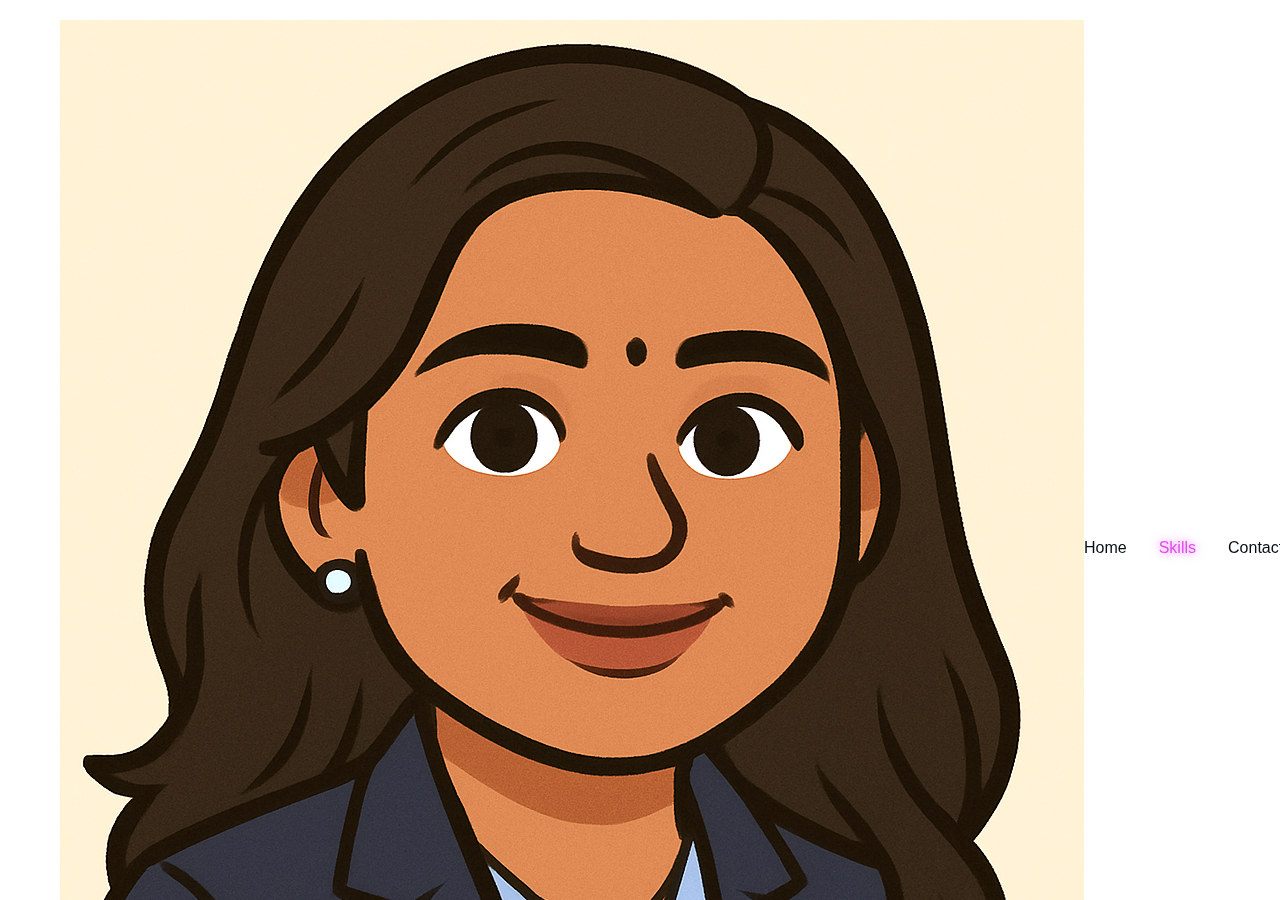
<file: skillspage1.html>
<!DOCTYPE html>
<html lang="en">
<head>
<meta charset="UTF-8">
<meta name="viewport" content="width=device-width, initial-scale=1.0">
<title>Skills | Portfolio</title>

<link rel="stylesheet" href="avatarStyles.css">

<style>
/* Container */
.container {
    max-width: 900px;
    margin: 40px auto;
    padding: 0 20px;
}

/* Skill Card */
.skill-card {
    background: #ffffff;
    padding: 20px;
    border-radius: 12px;
    box-shadow: 0 4px 12px rgba(0,0,0,0.1);
    margin-bottom: 20px;
    color: #222;
}

.skill-card h3 {
    font-size: 28px;
    color: #5e0c66;
    margin-bottom: 12px;
}

/* Skill List */
.skill-list {
    display: grid;
    grid-template-columns: repeat(auto-fit, minmax(160px, 1fr));
    gap: 14px;
}

.skill-item {
    padding: 10px 12px;
    background: rgba(230, 199, 255, 0.4);
    color: #3d0054;
    border-left: 4px solid #9a0cb2;
    border-radius: 6px;
    font-weight: 600;
}

/* Footer */
footer {
    text-align: center;
    margin-top: 40px;
    padding: 20px 0;
    color: #222;
    font-weight: 600;
}
</style>

</head>

<body>

  <!-- HEADER -->
  <header>
    <nav class="navbar">
      <div class="profile-box">
        <img src="avatar.png" alt="Avatar" class="avatar-img">
        <h2 class="profile-name">Archana</h2>
      </div>

      <ul class="nav-links">
        <li><a href="avatarpage.html">Home</a></li>
        <li><a href="skillspage.html" class="active">Skills</a></li>
        <li><a href="contactpage.html">Contact</a></li>
      </ul>
    </nav>
  </header>


  <!-- MAIN CONTENT -->
  <main class="container">

    <!-- Technical Skills -->
    <div class="skill-card">
      <h3>Technical Skills</h3>

      <div class="skill-list">
        <div class="skill-item">HTML</div>
        <div class="skill-item">CSS</div>
        <div class="skill-item">JavaScript</div>
        <div class="skill-item">PHP</div>
        <div class="skill-item">MySQL</div>
        <div class="skill-item">SQL Queries</div>
        <div class="skill-item">AWS Basics</div>
        <div class="skill-item">Git & GitHub</div>
      </div>
    </div>


    <!-- Soft Skills -->
    <div class="skill-card">
      <h3>Soft Skills</h3>

      <div class="skill-list">
        <div class="skill-item">Communication</div>
        <div class="skill-item">Leadership</div>
        <div class="skill-item">Teamwork</div>
        <div class="skill-item">Problem Solving</div>
        <div class="skill-item">Adaptability</div>
        <div class="skill-item">Time Management</div>
      </div>
    </div>


    <!-- Tools -->
    <div class="skill-card">
      <h3>Tools & Technologies</h3>

      <div class="skill-list">
        <div class="skill-item">VS Code</div>
        <div class="skill-item">Git</div>
        <div class="skill-item">XAMPP</div>
        <div class="skill-item">phpMyAdmin</div>
        <div class="skill-item">AWS Console</div>
        <div class="skill-item">Postman</div>
      </div>
    </div>

  </main>

</body>
</html>
</file>
<file: styles.css>
/* Reset & base */
    *{box-sizing:border-box;margin:0;padding:0}
    :root{
      --bg:#0f1724;--card:#0b1220;--muted:#94a3b8;--accent:#06b6d4;--glass:rgba(255,255,255,0.04);
      --maxw:1100px;font-family:Inter, ui-sans-serif, system-ui, -apple-system, "Segoe UI", Roboto, "Helvetica Neue", Arial;
    }
    body{background:linear-gradient(180deg,var(--bg),#071022);color:#e6eef6;min-height:100vh;line-height:1.5}
    .wrap{max-width:var(--maxw);margin:40px auto;padding:28px}
    header{display:flex;gap:24px;align-items:center}
    .avatar{width:110px;height:110px;border-radius:18px;background:linear-gradient(135deg,#0ea5a4 0%,#06b6d4 100%);display:flex;align-items:center;justify-content:center;font-weight:700;color:#022;box-shadow:0 6px 30px rgba(6,182,212,0.12)}
    h1{font-size:28px;margin-bottom:4px}
    p.lead{color:var(--muted);margin-bottom:6px}

    /* top actions */
    .top-actions{margin-left:auto;display:flex;gap:10px}
    .btn{border:1px solid rgba(255,255,255,0.06);background:transparent;padding:10px 14px;border-radius:12px;color:inherit;text-decoration:none;font-weight:600}
    .btn.primary{background:linear-gradient(90deg,var(--accent),#0ea5a4);color:#022;border:none}

    /* layout */
    main{display:grid;grid-template-columns:1fr 360px;gap:28px;margin-top:28px}
    @media (max-width:980px){main{grid-template-columns:1fr} .top-actions{display:none}}

    /* content cards */
    .card{background:linear-gradient(180deg,var(--card),rgba(11,18,28,0.6));padding:18px;border-radius:14px;box-shadow:0 6px 30px rgba(2,6,23,0.6);border:1px solid rgba(255,255,255,0.03)}
    h2{font-size:18px;margin-bottom:12px}
    .muted{color:var(--muted);font-size:14px}

    /* projects */
    .projects{display:flex;flex-direction:column;gap:12px}
    .project{display:flex;gap:14px;align-items:center;padding:12px;border-radius:12px;background:var(--glass);border:1px solid rgba(255,255,255,0.025)}
    .project .meta{flex:1}
    .tag{display:inline-block;padding:6px 8px;border-radius:8px;background:rgba(255,255,255,0.03);font-size:12px;color:var(--muted)}

    /* sidebar */
    .sidebar h3{margin-bottom:8px}
    .skill-list{display:grid;grid-template-columns:repeat(2,1fr);gap:8px}
    .skill{background:rgba(255,255,255,0.03);padding:8px;border-radius:10px;font-size:13px;text-align:center}

    /* contact */
    .contact-list{display:flex;flex-direction:column;gap:8px}
    footer{margin-top:28px;text-align:center;color:var(--muted);font-size:13px}

    /* small helpers */
    .small{font-size:13px;color:var(--muted)}
    .links a{color:inherit;text-decoration:none}
</file>
<file: avatarStyles.css>
/* =============================== */
/*       NEON PORTFOLIO CSS        */
/* =============================== */

/* RESET */
*{
  margin:0;
  padding:0;
  box-sizing:border-box;
  font-family:"Poppins", sans-serif;
}

body{
  background:#ffffff;
  color:#dff7ff;
  overflow-x:hidden;
}

/* =============================== */
/* NAVBAR */
/* =============================== */
.navbar{
  width:100%;
  display:flex;
  justify-content:space-between;
  align-items:center;
  padding:20px 60px;
  position:fixed;
  top:0;
  left:0;
  z-index:10;
  background:rgb(255, 255, 255);
  backdrop-filter:blur(12px);
  border-bottom:1px solid rgba(0,255,255,0.1);
}

.logo{
  font-size:24px;
  color:#00f6ff;
  font-weight:700;
  text-shadow:0 0 12px #00f6ff;
}

.nav-links{
  display:flex;
  gap:32px;
  list-style:none;
}

.nav-links a{
  text-decoration:none;
  color:#060e12;
  font-size:16px;
  transition:0.3s;
}

.nav-links a:hover,
.nav-links a.active{
  color:#e24cea;
  text-shadow:0 0 10px #e466f2;
}

.btn-glow{
  background:#b50aef;
  padding:10px 20px;
  border-radius:10px;
  color:black;
  font-weight:600;
  text-decoration:none;
  box-shadow:0 0 18px #de0faa;
  transition:0.3s;
}

.btn-glow:hover{
  box-shadow:0 0 30px #f5a2f6;
  transform:translateY(-2px);
}

/* =============================== */
/* HERO SECTION */
/* =============================== */
.hero{
  height:100vh;
  display:flex;
  flex-direction:column;
  justify-content:center;
  align-items:center;
  text-align:center;
  padding-top:120px;
  position:relative;
}

/* Grid Background */
.grid{
  position:absolute;
  inset:0;
  background-image:
    linear-gradient(to right, rgba(0,255,255,0.07) 1px, transparent 1px),
    linear-gradient(to bottom, rgba(0,255,255,0.07) 1px, transparent 1px);
  background-size:60px 60px;
  z-index:-2;
  opacity:0.35;
}

/* Glowing Heading */
.glow-title{
  font-size:70px;
  font-weight:700;
  color:#490351;
 /* text-shadow:0 0 20px #f08bf0, 0 0 50px #ef82f9;*/
  line-height:1.1;
}

.glow-title span{
  color:#bb4cea;
 /* text-shadow:0 0 28px #c742ec,0 0 70px #d672ec;*/
}

/* Tagline */
.tagline{
  margin-top:10px;
  font-size:22px;
  color:#bfaaff;
  text-shadow:0 0 12px #b35cff;
}

/* Description */
.desc{
  margin-top:20px;
  max-width:600px;
  font-size:18px;
  color:#020708;
}

/* Buttons */
.hero-buttons{
  margin-top:30px;
  display:flex;
  gap:20px;
}

.btn-primary{
  background:#d36de7;
  padding:14px 28px;
  border-radius:12px;
  text-decoration:none;
  font-weight:600;
  color:#000;
  box-shadow:0 0 20px #edd6f4;
  transition:0.3s;
}

.btn-primary:hover{
  box-shadow:0 0 35px #c316da;
  transform:translateY(-3px);
}

.btn-outline{
  border:2px solid #e956f3;
  padding:12px 26px;
  border-radius:12px;
  color:#f424d5;
  text-decoration:none;
  transition:0.3s;
}

.btn-outline:hover{
  background:#d6309a;
  color:#000;
  box-shadow:0 0 25px #d638bb;
}

.avatar img {
  width: 120px;
  height: 120px;
  border-radius: 50%;
  object-fit: cover;
  border: 3px solid #38022c;
  box-shadow: 0 0 20px #560352;
}

.typing-wrap {
  display: inline-flex;
  align-items: center;
  gap: 8px;
  font-family: "Poppins", system-ui, sans-serif;
  font-size: 20px;           /* adjust size */
  color: #0c0e0f;            /* text color */
  white-space: nowrap;
}

.caret {
  display: inline-block;
  transform: translateY(-2px);
  color: #cb39e8;            /* caret color */
  opacity: 1;
  animation: blink 1s steps(1) infinite;
}

/* caret blink */
@keyframes blink {
  50% { opacity: 0; }
}

/* Floating Chat Button */
.chat-btn {
  position: fixed;
  bottom: 20px;
  right: 20px;
  background: #9921a9;
  color: #000;
  border: none;
  padding: 14px 20px;
  border-radius: 30px;
  cursor: pointer;
  font-size: 16px;
  font-weight: 600;
  box-shadow: 0 6px 20px rgba(0, 255, 255, 0.4);
  z-index: 999;
}

/* Chatbox */
.chat-box {
  width: 280px;
  height: 360px;
  background: #0b1220;
  border: 1px solid rgba(255,255,255,0.1);
  border-radius: 14px;
  position: fixed;
  bottom: 80px;
  right: 20px;
  display: none;
  flex-direction: column;
  box-shadow: 0 12px 30px rgba(0, 255, 255, 0.2);
  z-index: 1000;
}

/* Chatbox Header */
.chat-header {
  padding: 12px;
  background: #0f172a;
  border-bottom: 1px solid rgba(255,255,255,0.1);
  font-weight: 600;
  display: flex;
  justify-content: space-between;
  color: #9016a3;
}

/* Close Button */
.close-btn {
  background: transparent;
  border: none;
  color: #fff;
  cursor: pointer;
  font-size: 14px;
}

/* Messages Area */
.chat-messages {
  flex: 1;
  padding: 10px;
  overflow-y: auto;
  font-size: 14px;
  color: #e2e8f0;
}

.bot-msg, .user-msg {
  margin-bottom: 10px;
  padding: 8px 10px;
  border-radius: 10px;
  max-width: 85%;
}

.bot-msg {
  background: rgba(0, 255, 255, 0.1);
  align-self: flex-start;
}

.user-msg {
  background: rgba(59, 130, 246, 0.2);
  align-self: flex-end;
}

/* Input area */
.chat-input {
  padding: 10px;
  display: flex;
  gap: 6px;
  border-top: 1px solid rgba(255,255,255,0.1);
}

.chat-input input {
  flex: 1;
  padding: 8px;
  background: #0f172a;
  border: 1px solid rgba(255,255,255,0.2);
  color: #fff;
  border-radius: 8px;
}

.chat-input button {
  padding: 8px 12px;
  border: none;
  background: #9b1bc6;
  color: #000;
  cursor: pointer;
  border-radius: 8px;
  font-weight: 700;
}
</file>
